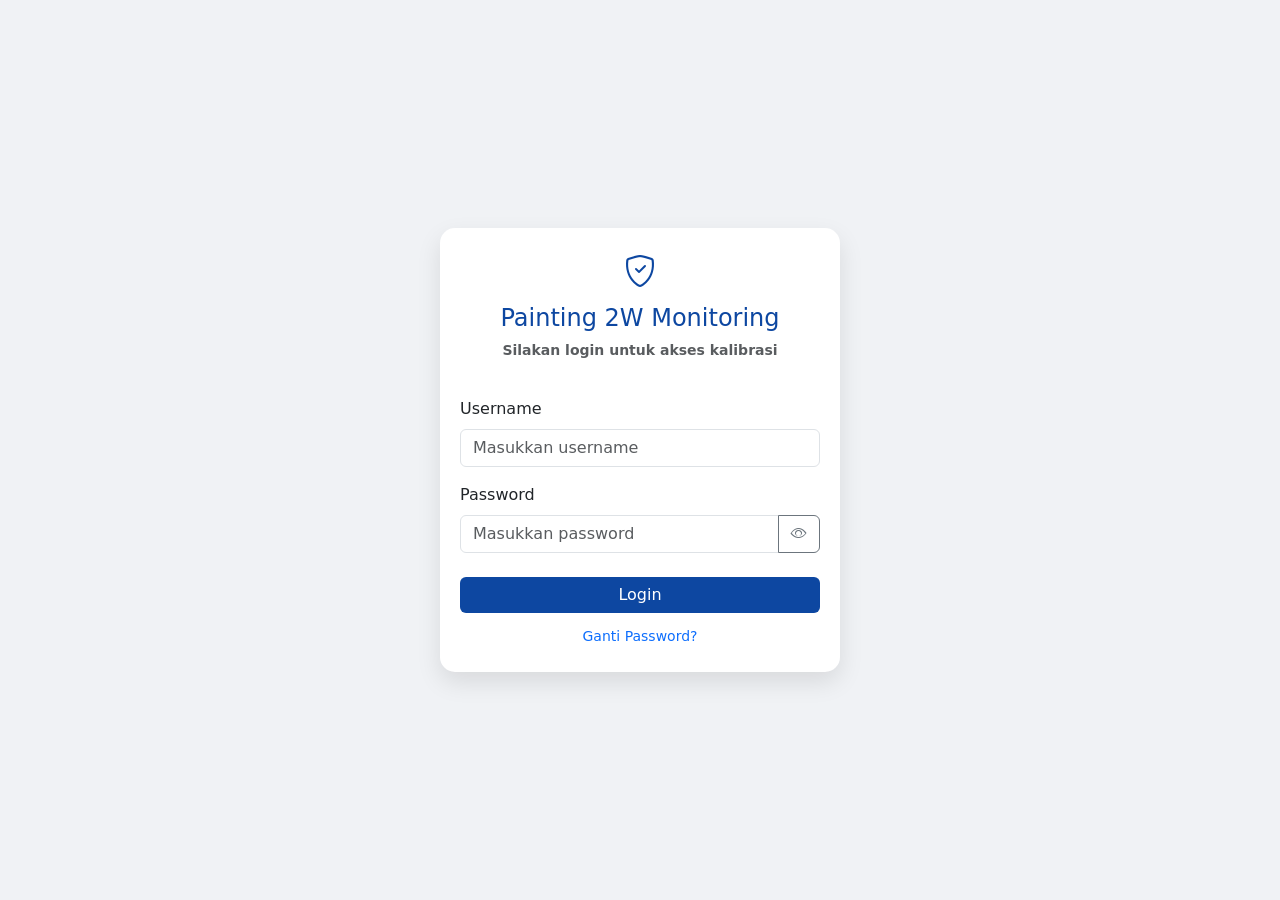
<file: index.html>
<!DOCTYPE html>
<html lang="id">
<head>
    <meta charset="UTF-8">
    <meta name="viewport" content="width=device-width, initial-scale=1.0">
    <title>Login - Monitoring Kalibrasi Painting 2W</title>
    <link href="https://cdn.jsdelivr.net/npm/bootstrap@5.3.0/dist/css/bootstrap.min.css" rel="stylesheet">
    <link rel="stylesheet" href="https://cdn.jsdelivr.net/npm/bootstrap-icons@1.10.5/font/bootstrap-icons.css">
    <style>
        body {
            background-color: #f0f2f5;
            height: 100vh;
            display: flex;
            align-items: center;
            justify-content: center;
        }
        .login-card {
            width: 100%;
            max-width: 400px;
            padding: 20px;
            border: none;
            border-radius: 15px;
            box-shadow: 0 10px 25px rgba(0,0,0,0.1);
        }
        .btn-primary {
            background-color: #0d47a1;
            border: none;
        }
        .btn-primary:hover {
            background-color: #0a3d8d;
        }
        .header-logo {
            font-weight: bold;
            color: #0d47a1;
            text-align: center;
            margin-bottom: 20px;
        }
    </style>
</head>
<body>

<div class="container d-flex justify-content-center">
    <div class="card login-card">
        <div class="header-logo">
            <i class="bi bi-shield-check" style="font-size: 2rem;"></i>
            <h4 class="mt-2">Painting 2W Monitoring</h4>
            <p class="text-muted small">Silakan login untuk akses kalibrasi</p>
        </div>
        
        <form id="loginForm">
            <div class="mb-3">
                <label for="username" class="form-label">Username</label>
                <input type="text" class="form-control" id="username" placeholder="Masukkan username" required>
            </div>
            
            <div class="mb-3">
                <label for="password" class="form-label">Password</label>
                <div class="input-group">
                    <input type="password" class="form-control" id="password" placeholder="Masukkan password" required>
                    <button class="btn btn-outline-secondary" type="button" id="togglePassword">
                        <i class="bi bi-eye" id="eyeIcon"></i>
                    </button>
                </div>
            </div>

            <div class="d-grid gap-2 mt-4">
                <button type="submit" class="btn btn-primary">Login</button>
                <button type="button" class="btn btn-link btn-sm text-decoration-none" data-bs-toggle="modal" data-bs-target="#changePassModal">
                    Ganti Password?
                </div>
            </div>
        </form>
    </div>
</div>

<div class="modal fade" id="changePassModal" tabindex="-1" aria-hidden="true">
    <div class="modal-dialog modal-dialog-centered">
        <div class="modal-content">
            <div class="modal-header">
                <h5 class="modal-title">Ganti Password</h5>
                <button type="button" class="btn-close" data-bs-dismiss="modal" aria-label="Close"></button>
            </div>
            <div class="modal-body">
                <form id="changePassForm">
                    <div class="mb-3">
                        <label class="form-label">Username</label>
                        <input type="text" class="form-control" required>
                    </div>
                    <div class="mb-3">
                        <label class="form-label">Password Lama</label>
                        <input type="password" class="form-control" required>
                    </div>
                    <div class="mb-3">
                        <label class="form-label">Password Baru</label>
                        <input type="password" class="form-control" required>
                    </div>
                    <button type="submit" class="btn btn-primary w-100">Update Password</button>
                </form>
            </div>
        </div>
    </div>
</div>

<script src="https://cdn.jsdelivr.net/npm/bootstrap@5.3.0/dist/js/bootstrap.bundle.min.js"></script>

<script>
    // Logika Toggle Show/Hide Password
    const togglePassword = document.querySelector('#togglePassword');
    const password = document.querySelector('#password');
    const eyeIcon = document.querySelector('#eyeIcon');

    togglePassword.addEventListener('click', function () {
        const type = password.getAttribute('type') === 'password' ? 'text' : 'password';
        password.setAttribute('type', type);
        eyeIcon.classList.toggle('bi-eye');
        eyeIcon.classList.toggle('bi-eye-slash');
    });

    // Simulasi Login (Akan dihubungkan ke Apps Script nanti)
    document.getElementById('loginForm').addEventListener('submit', function(e) {
        e.preventDefault();
        alert('Menghubungkan ke database Sheets...');
    });
</script>

</body>
</html>
</file>
